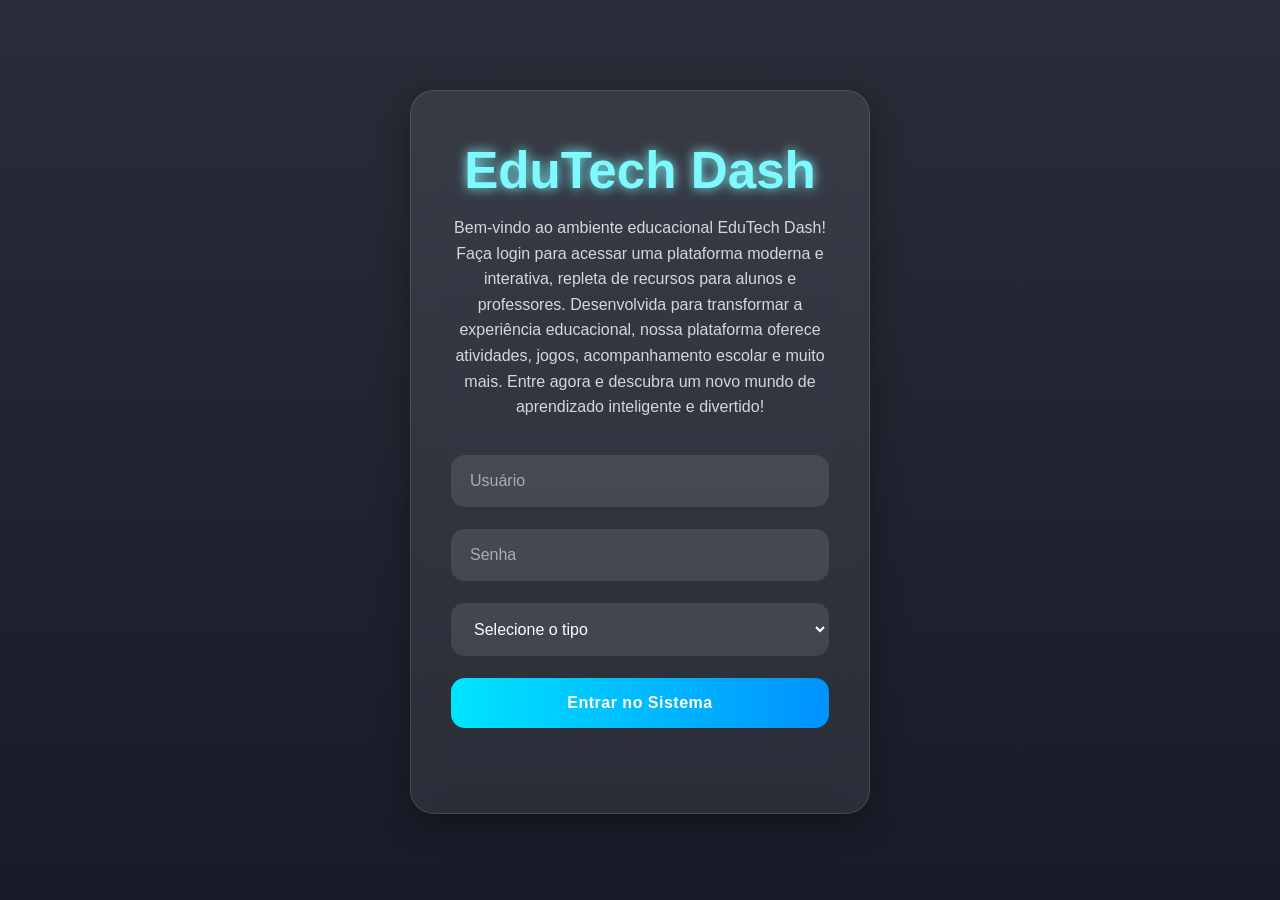
<file: index.html>
<!DOCTYPE html>
<html lang="pt-BR">

<head>

    <meta charset="UTF-8">

    <meta name="viewport" content="width=device-width, initial-scale=1.0">

    <title>EduTech Dash</title>

    <link rel="stylesheet" href="style.css">

</head>

<body>

    <!-- ===================================
         TELA DE LOGIN
    ==================================== -->

    <div class="login-screen glass" id="loginScreen">

        <h1>EduTech Dash</h1>

        <p>
            Bem-vindo ao ambiente educacional EduTech Dash! Faça login para acessar uma plataforma moderna e interativa, repleta de recursos para alunos e professores. Desenvolvida para transformar a experiência educacional, nossa plataforma oferece atividades, jogos, acompanhamento escolar e muito mais. Entre agora e descubra um novo mundo de aprendizado inteligente e divertido!
        </p>

        <form id="loginForm">

            
<input 
    type="text"
    id="usuario"
    placeholder="Usuário"
    required
>

<input
    type="password"
    id="senha"
    placeholder="Senha"
    required
>

<select id="tipoUsuario" required>
    <option value="">Selecione o tipo</option>
    <option value="professor">Professor</option>
    <option value="aluno">Aluno</option>
</select>

            <button type="submit">
                Entrar no Sistema
            </button>
            

        </form>
        <p id="mensagem"></p>
    </div>

    <!-- ===================================
         DASHBOARD PRINCIPAL
    ==================================== -->

    <div class="container dashboard" id="dashboard" style="display: none;">

        <!-- HEADER -->

        <header class="glass">

            <div class="logo">

                <h1>EduTech Dash</h1>

                <p>
                    Educação Inteligente e Interativa
                </p>

            </div>

            <!-- MENU -->

            <nav>

                <ul>

                    

                    
<li>
    <a href="professor.html" id="linkProfessorNav" aria-label="Área do Professor">
        Área do Professor </a> 
</li>

<li>
    <a href="aluno.html" id="linkAlunoNav" aria-label="Área do Aluno">  
        Área do Aluno </a>
        
    
</li>


                    <li>
                        <a href="jogosMatematicos.html">
                            Jogos Matemáticos
                        </a>
                    </li>

                    <li>
                        <a href="biblioteca.html">
                            Biblioteca
                        </a>
                    </li>

                    <li>
                        <a href="contato.html">
                            Contato
                        </a>
                    </li>

                </ul>

            </nav>

            <button onclick="logout()">Sair</button>
        </header>

        <!-- MAIN -->

        <main>

            <!-- HERO -->

            <section class="hero glass">

                <h2>
                    O futuro da educação começa aqui
                </h2>

                <p>
                    Uma plataforma moderna para alunos e professores,
                    com atividades interativas, jogos educativos,
                    acompanhamento escolar e aprendizado inteligente.
                </p>

                
            </section>

            <!-- CARDS -->

            <section class="cards">

                <!-- CARD 1 -->

                <div class="card glass">

                    <h3>
                        Jogos Matemáticos
                    </h3>

                    <p>
                        Desafios interativos para desenvolver lógica,
                        raciocínio matemático e agilidade mental.
                    </p>

                        <button id="btnJogos">Acessar Jogos</button>

                </div>

                <!-- CARD 2 -->

                <div class="card glass">

                    <h3>
                        Área do Professor
                    </h3>

                    <p>
                        Controle de notas, gerenciamento de atividades,
                        upload de materiais e comunicação com alunos.
                    </p>

                    
                    <button id="btnProfessor" >Abrir Painel</button>


                </div>

                <!-- CARD 3 -->

                <div class="card glass">

                    <h3>
                        Área do Aluno
                    </h3>

                    <p>
                        Consulte tarefas, acompanhe desempenho,
                        visualize conteúdos e participe das aulas.
                    </p>

                    
                    <button id="btnAluno" >Abrir Painel</button>


                </div>

                <!-- CARD 4 -->

                <div class="card glass">

                    <h3>
                        Biblioteca Digital
                    </h3>

                    <p>
                        Materiais de estudo, apostilas, vídeos,
                        exercícios e conteúdos complementares.
                    </p>

                    <button id="btnBiblioteca">Explorar</button>

                </div>

                
                <!-- CARD 5 -->

                <div class="card glass">

                    <h3>
                        Eventos e Avisos
                    </h3>

                    <p>
                        Acompanhe comunicados importantes,
                        calendário escolar e próximos eventos.
                    </p>

                    <button id="btnEventos">Ver Avisos</button>

                </div>

            </section>

        </main>

        <!-- FOOTER -->

        <footer class="glass" id="rodape">

            <p>
                © 2026 EduTech Dash - Transformando a Educação
            </p>

            <p>
                Desenvolvido para transformar a experiência educacional
            </p>

        </footer>

    </div>

    <script src="loginform.js" ></script>
    <script src="logout.js"></script>
  
   <script src="dashboard-role.js"></script>
   
        

</body>

</html>
</file>
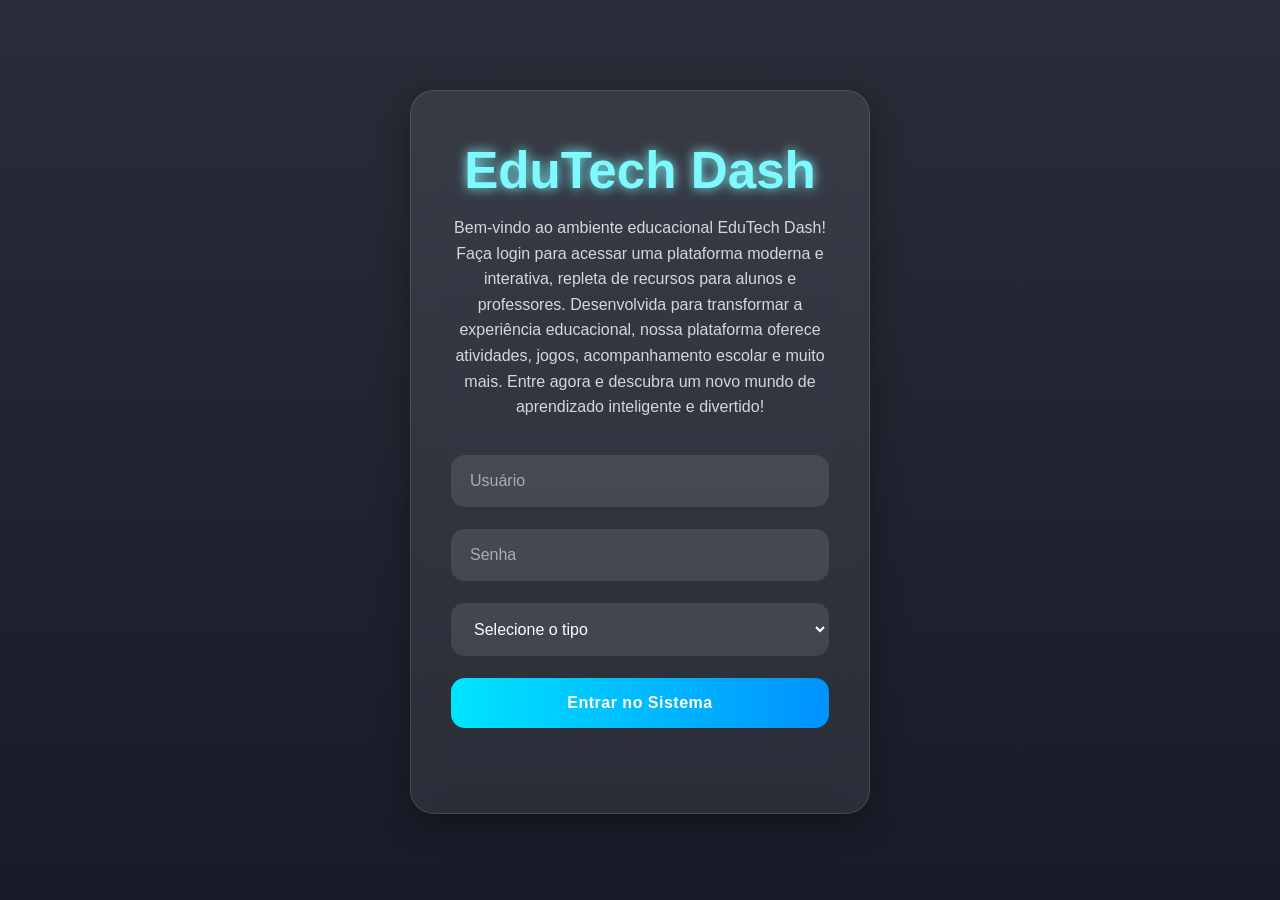
<file: aluno.html>
<!DOCTYPE html>
<html lang="pt-BR">
<head>
    <meta charset="UTF-8">
    <meta name="viewport" content="width=device-width, initial-scale=1.0">
    <title>Área do Aluno</title>
    <link rel="stylesheet" href="style.css">
</head>

<body style="visibility: hidden;">

<div class="container page-layout" id="dashboard">

    <!-- HEADER -->
    <header class="glass">
        <div class="logo">
            <h1>Área do Aluno</h1>
            <p>Seu ambiente de estudos</p>
        </div>

        <nav>
            <ul>
                <li>
                    <a href="index.html">Página Principal</a>
                </li>
            </ul>
        </nav>

        <button onclick="logout()">Sair</button>
    </header>

    <!-- CONTEÚDO -->
    <section class="cards">

        <!-- ✅ CARD 1: CADASTRO DO ALUNO -->
        <div class="card glass">

            <h3>Cadastro do Aluno</h3>

            <p>Atualize o telefone e o e-mail do responsável.</p>

            <form id="cadastroAluno">

                <input
                    type="text"
                    id="nomeAluno"
                    placeholder="Nome completo"
                    required
                >

                <input
                    type="email"
                    id="emailAluno"
                    placeholder="E-mail do responsável"
                    required
                >

                <input
                    type="tel"
                    id="telefoneAluno"
                    placeholder="Telefone do responsável"
                    required
                >

                <button type="submit">
                    Salvar Cadastro
                </button>

            </form>

            <p id="mensagemCadastro"></p>

        </div>

        <!-- ✅ CARD 2: BOLETIM -->
        <div class="card glass">

            <h3>Boletim Escolar</h3>

            <p>Informe seu nome para consultar seu desempenho.</p>

            <form id="formBoletimAluno">

                <input
                    type="text"
                    id="nomeConsultaAluno"
                    placeholder="Digite seu nome"
                    required
                >

                <button type="submit">
                    Consultar Boletim
                </button>

            </form>

            <p id="mensagemBoletim"></p>

            <div id="boletimAluno">
                <p>Digite seu nome e clique em consultar</p>
            </div>

        </div>

        <!-- ✅ CARD 3: SIMULADOR -->
        <div class="card glass">

            <h3>Simulador de Recuperação Semestral</h3>

            <p>
                Informe suas notas para verificar se já está aprovado ou quanto precisa na recuperação.
            </p>

            <input
                type="number"
                id="nota1Rec"
                placeholder="Nota 1"
                step="0.01"
            >

            <input
                type="number"
                id="nota2Rec"
                placeholder="Nota 2"
                step="0.01"
            >

            <button id="btnRecuperacao">
                Calcular Resultado
            </button>

            <p id="resultadoRec"></p>

        </div>

        <!-- ✅ CARD 4: AGENDA -->
        <div class="card glass">

            <h3>Agenda</h3>

            <p>Calendário de provas e eventos.</p>

            <button>Acessar</button>

        </div>

    </section>

    <!-- FOOTER -->
    <footer class="glass" id="rodape">
        <p>© 2026 EduTech Dash - Transformando a Educação</p>
    </footer>

</div>

<!-- ✅ SCRIPTS (ORDEM CORRETA) -->
<script src="auth.js"></script>
<script src="cadastro.js"></script>
<script src="boletim.js"></script>
<script src="recSemestral.js"></script>
<script src="logout.js"></script>

</body>
</html>
</file>
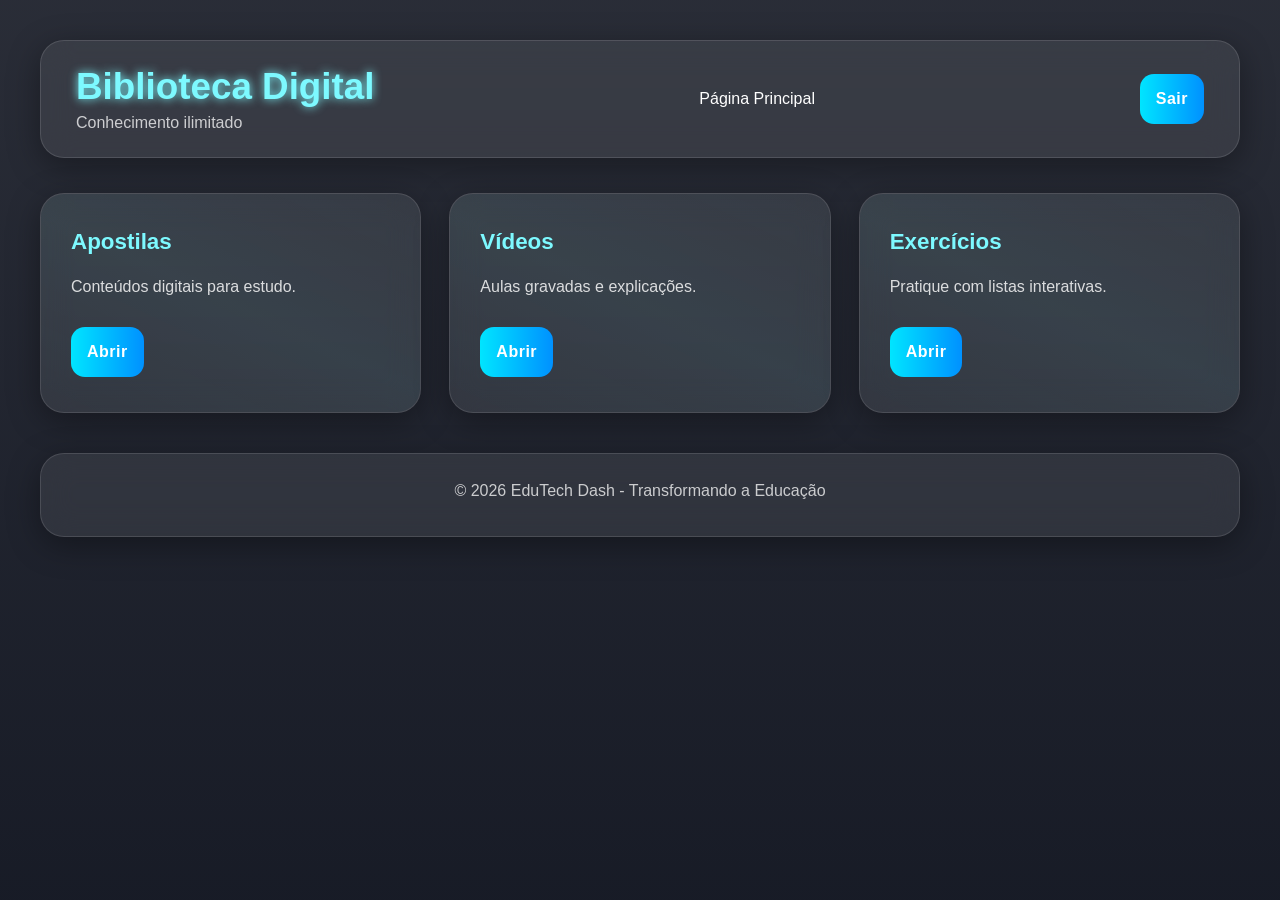
<file: biblioteca.html>
<!DOCTYPE html>
<html lang="pt-BR">
<head>
    <meta charset="UTF-8">
    <meta name="viewport" content="width=device-width, initial-scale=1.0">
    <title>Biblioteca Digital</title>
    <link rel="stylesheet" href="style.css">
</head>
<body>

<div class="container page-layout" id="dashboard">

<header class="glass">
    <div class="logo">
        <h1>Biblioteca Digital</h1>
        <p>Conhecimento ilimitado</p>
    </div>
     <nav>

                <ul>

                    <li>
                        <a href="index.html">
                            Página Principal
                        </a>
                    </li>

                   
                </ul>

            </nav>

            <button onclick="logout()">Sair</button>
</header>



<section class="cards">

<div class="card glass">
    <h3>Apostilas</h3>
    <p>Conteúdos digitais para estudo.</p>
    <button>Abrir</button>
</div>

<div class="card glass">
    <h3>Vídeos</h3>
    <p>Aulas gravadas e explicações.</p>
    <button>Abrir</button>
</div>

<div class="card glass">
    <h3>Exercícios</h3>
    <p>Pratique com listas interativas.</p>
    <button>Abrir</button>
</div>

</section>

<footer class="glass" id="rodape">
    <p>© 2026 EduTech Dash - Transformando a Educação</p>
</footer>

</div>

</body>
<script src="logout.js"></script>

</html>
</file>
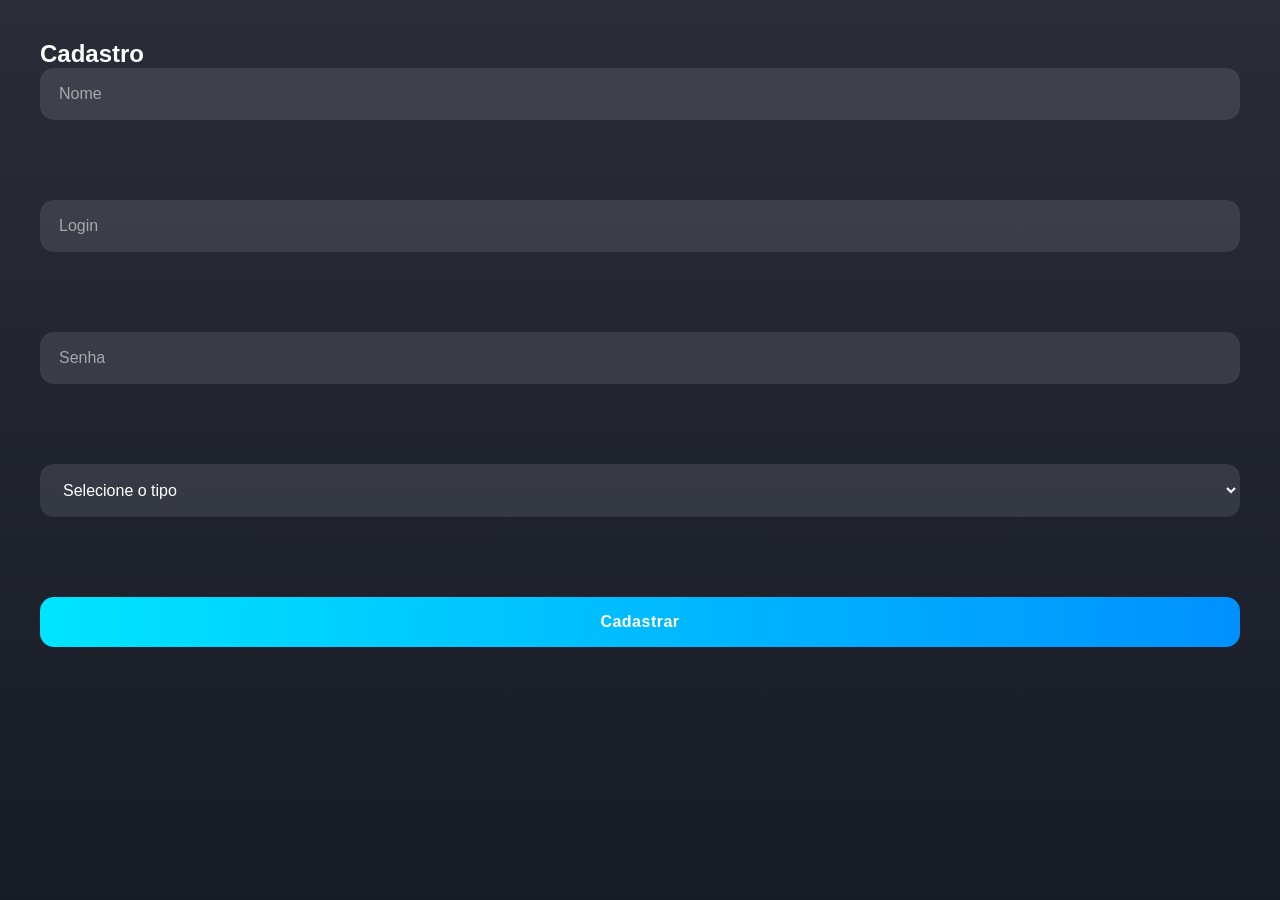
<file: cadastrese.html>
<!DOCTYPE html>
<html lang="pt-BR">
<head>
  <meta charset="UTF-8">
  <title>Cadastro de Usuário</title>
  <link rel="stylesheet" href="style.css">
</head>
<body>

  <h2>Cadastro</h2>

  <form id="formCadastro">

    <input type="text" id="nome" placeholder="Nome" required><br><br>

    <input type="text" id="login" placeholder="Login" required><br><br>

    <input type="password" id="senha" placeholder="Senha" required><br><br>

    <!-- SELEÇÃO DE PERFIL -->
    <select id="tipoUsuario" required>
      <option value="">Selecione o tipo</option>
      <option value="professor">Professor</option>
      <option value="aluno">Aluno</option>
    </select><br><br>

    <button type="submit">Cadastrar</button>

  </form>

  <p id="mensagem"></p>


</body>
<script src="cadastrese.js"></script>
</html>
</file>
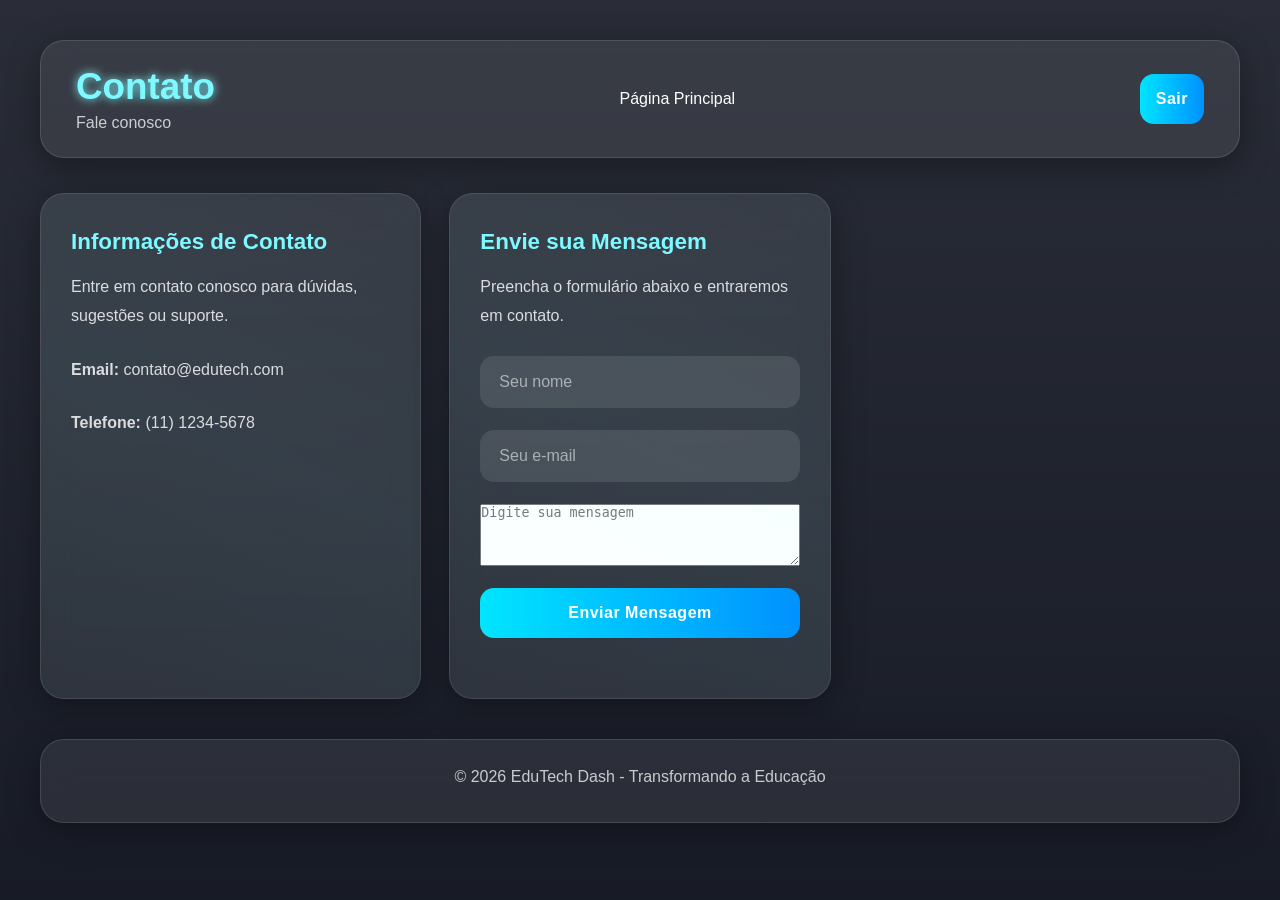
<file: contato.html>
<!DOCTYPE html>
<html lang="pt-BR">

<head>
    <meta charset="UTF-8">
    <meta name="viewport" content="width=device-width, initial-scale=1.0">
    <title>Contato</title>
    <link rel="stylesheet" href="style.css">
</head>

<body>

<div class="container page-layout" id="dashboard">

    <!-- HEADER -->
    <header class="glass">
        <div class="logo">
            <h1>Contato</h1>
            <p>Fale conosco</p>
        </div>
         <nav>

                <ul>

                    <li>
                        <a href="index.html">
                            Página Principal
                        </a>
                    </li>

                   
                </ul>

            </nav>

            <button onclick="logout()">Sair</button>
    </header>

        

    </section>

    <!-- CONTEÚDO -->
    <section class="cards">

        <div class="card glass">

            <h3>Informações de Contato</h3>
            <p>Entre em contato conosco para dúvidas, sugestões ou suporte.</p>

     <div class="info-contato">
        <p><strong>Email:</strong> contato@edutech.com</p>
        <p><strong>Telefone:</strong> (11) 1234-5678</p>
    </div>
    </div>

    <!-- ✅ FORMULÁRIO -->
    <div class="card glass">
        <h3>Envie sua Mensagem</h3>
        <p>Preencha o formulário abaixo e entraremos em contato.</p>
        <form id="formContato"> 
        <input
            type="text"
            id="nomeContato"
            placeholder="Seu nome"
            required
        >

        <input
            type="email"
            id="emailContato"
            placeholder="Seu e-mail"
            required
        >

        <textarea
            id="mensagemContato"
            placeholder="Digite sua mensagem"
            rows="4"
            required
        ></textarea>

        <button type="submit">
            Enviar Mensagem
        </button>

    </form>

    <p id="mensagemContatoResposta"></p>

</div>



    <p id="mensagemContatoResposta"></p>

</div>

    </section>

    <!-- FOOTER -->
    <footer class="glass" id="rodape">
        <p> © 2026 EduTech Dash - Transformando a Educação</p>
    </footer>

</div>

</body>
<script src="contato.js"></script>
<script src="logout.js"></script>
</html>
</file>
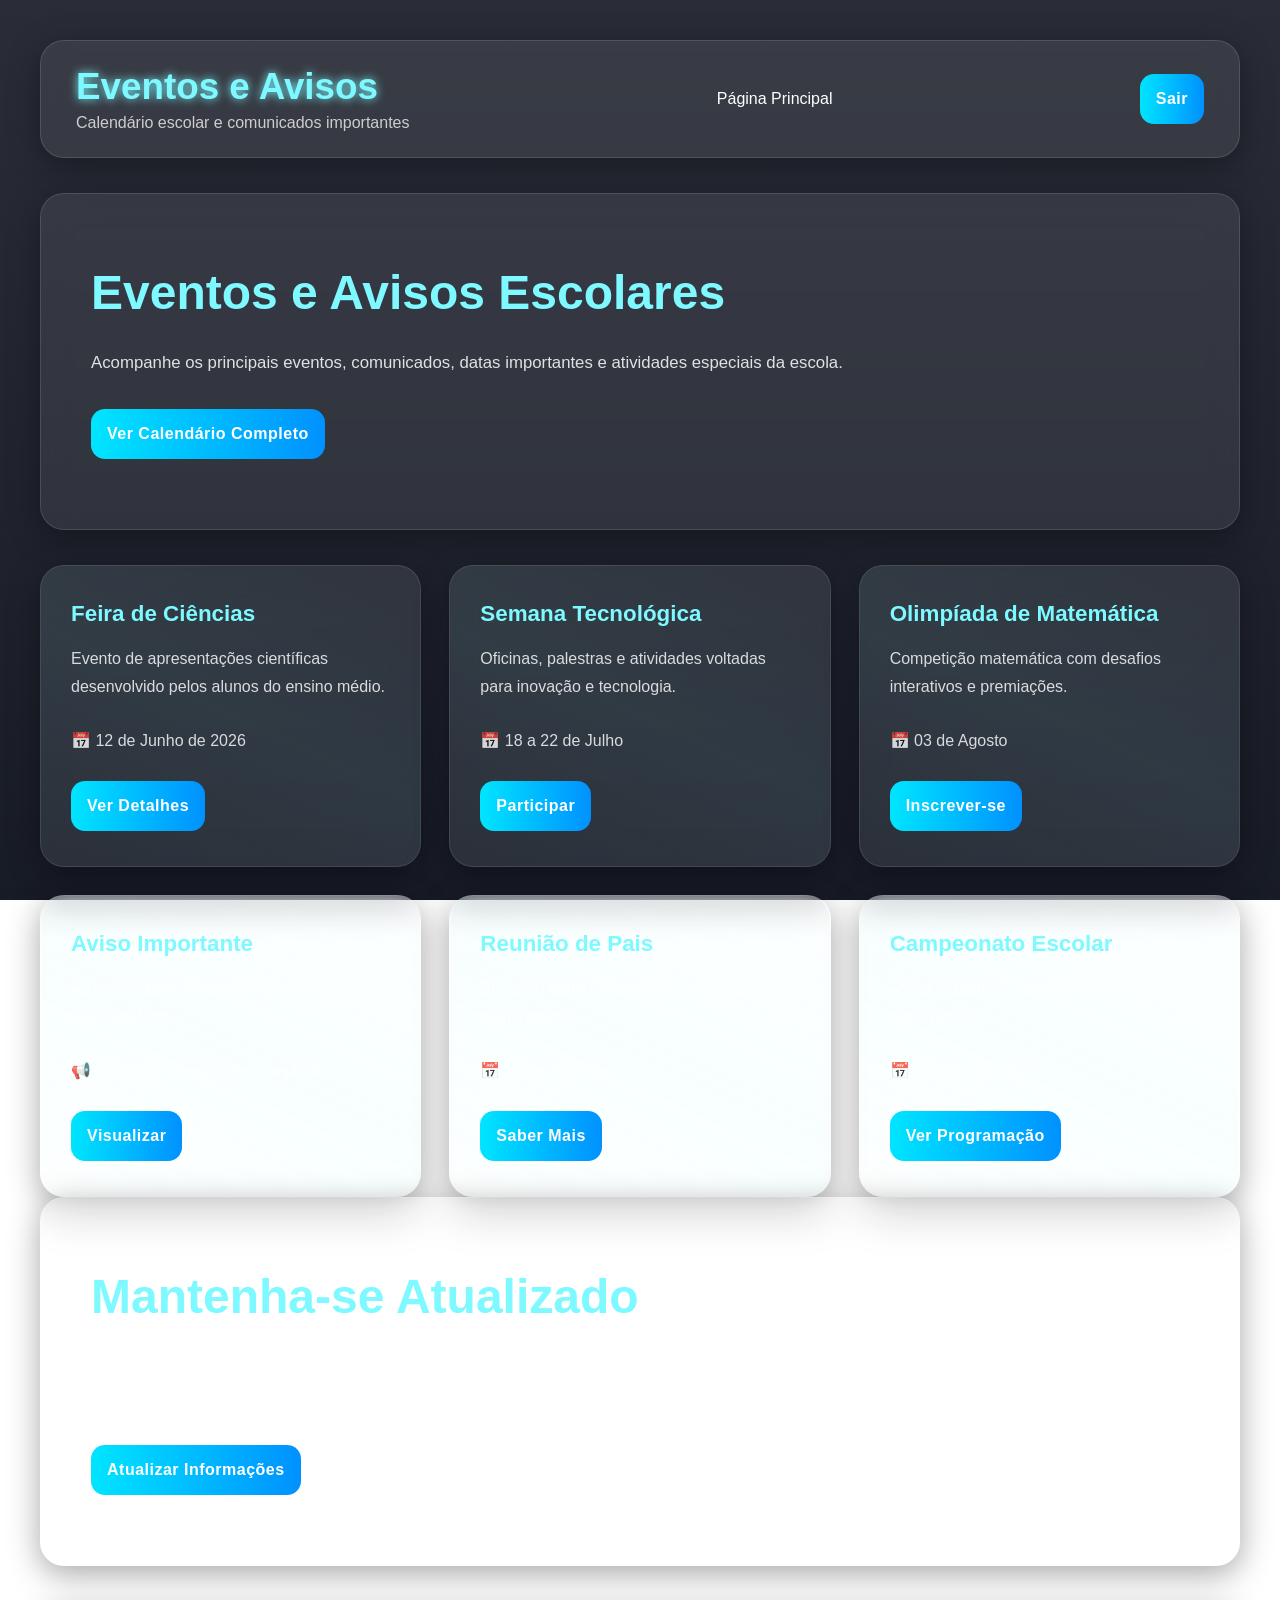
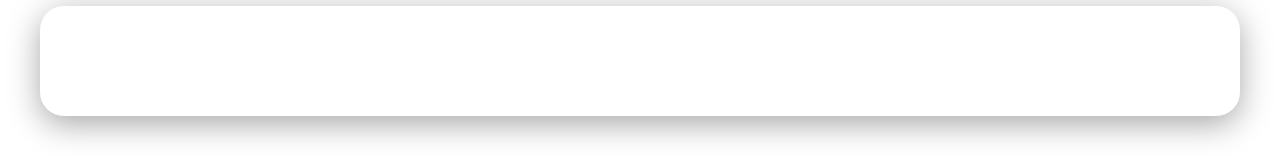
<file: eventos.html>
<!DOCTYPE html>
<html lang="pt-BR">

<head>

    <meta charset="UTF-8">

    <meta name="viewport" content="width=device-width, initial-scale=1.0">

    <title>Eventos e Avisos</title>

    <link rel="stylesheet" href="style.css">

</head>

<body>

    <!-- ===================================
         CONTAINER PRINCIPAL
    ==================================== -->

    <div class="container page-layout" id="dashboard">

        <!-- ===================================
             HEADER
        ==================================== -->

        <header class="glass">

            <div class="logo">

                <h1>Eventos e Avisos</h1>

                <p>
                    Calendário escolar e comunicados importantes
                </p>

            </div>

            <!-- MENU -->

            <nav>

                <ul>

                    <li>
                        <a href="index.html">
                            Página Principal
                        </a>
                    </li>

                   
                </ul>

            </nav>

            <button onclick="logout()">Sair</button>

        </header>

        <!-- ===================================
             HERO
        ==================================== -->

        <section class="hero glass">

            <h2>
                Eventos e Avisos Escolares
            </h2>

            <p>
                Acompanhe os principais eventos,
                comunicados, datas importantes
                e atividades especiais da escola.
            </p>

            <button>
                Ver Calendário Completo
            </button>

        </section>

 
           

        </section>

        <!-- ===================================
             CARDS DE EVENTOS
        ==================================== -->

        <section class="cards">

            <!-- EVENTO 1 -->

            <div class="card glass">

                <h3>
                    Feira de Ciências
                </h3>

                <p>
                    Evento de apresentações científicas
                    desenvolvido pelos alunos do ensino médio.
                </p>

                <p>
                    📅 12 de Junho de 2026
                </p>

                <button>
                    Ver Detalhes
                </button>

            </div>

            <!-- EVENTO 2 -->

            <div class="card glass">

                <h3>
                    Semana Tecnológica
                </h3>

                <p>
                    Oficinas, palestras e atividades
                    voltadas para inovação e tecnologia.
                </p>

                <p>
                    📅 18 a 22 de Julho
                </p>

                <button>
                    Participar
                </button>

            </div>

            <!-- EVENTO 3 -->

            <div class="card glass">

                <h3>
                    Olimpíada de Matemática
                </h3>

                <p>
                    Competição matemática com desafios
                    interativos e premiações.
                </p>

                <p>
                    📅 03 de Agosto
                </p>

                <button>
                    Inscrever-se
                </button>

            </div>

            <!-- EVENTO 4 -->

            <div class="card glass">

                <h3>
                    Aviso Importante
                </h3>

                <p>
                    As provas bimestrais começarão
                    na próxima segunda-feira.
                </p>

                <p>
                    📢 Confira o cronograma completo
                </p>

                <button>
                    Visualizar
                </button>

            </div>

            <!-- EVENTO 5 -->

            <div class="card glass">

                <h3>
                    Reunião de Pais
                </h3>

                <p>
                    Encontro entre professores,
                    coordenação e responsáveis.
                </p>

                <p>
                    📅 15 de Setembro
                </p>

                <button>
                    Saber Mais
                </button>

            </div>

            <!-- EVENTO 6 -->

            <div class="card glass">

                <h3>
                    Campeonato Escolar
                </h3>

                <p>
                    Jogos esportivos e atividades
                    recreativas entre turmas.
                </p>

                <p>
                    📅 Outubro de 2026
                </p>

                <button>
                    Ver Programação
                </button>

            </div>

        </section>

        <!-- ===================================
             ÁREA EXTRA
        ==================================== -->

        <section class="hero glass">

            <h2>
                Mantenha-se Atualizado
            </h2>

            <p>
                Consulte frequentemente esta área para
                acompanhar novos eventos, alterações no calendário,
                avisos importantes e novidades escolares.
            </p>

            <button>
                Atualizar Informações
            </button>

        </section>

        <!-- ===================================
             FOOTER
        ==================================== -->

        <footer class="glass" id="rodape">

            <p>
                ©   2026 EduTech Dash - Transformando a Educação
            </p>

            <p>
                Plataforma escolar futurista e interativa
            </p>

        </footer>

    </div>

</body>
<script src="logout.js"></script>
</html>
</file>
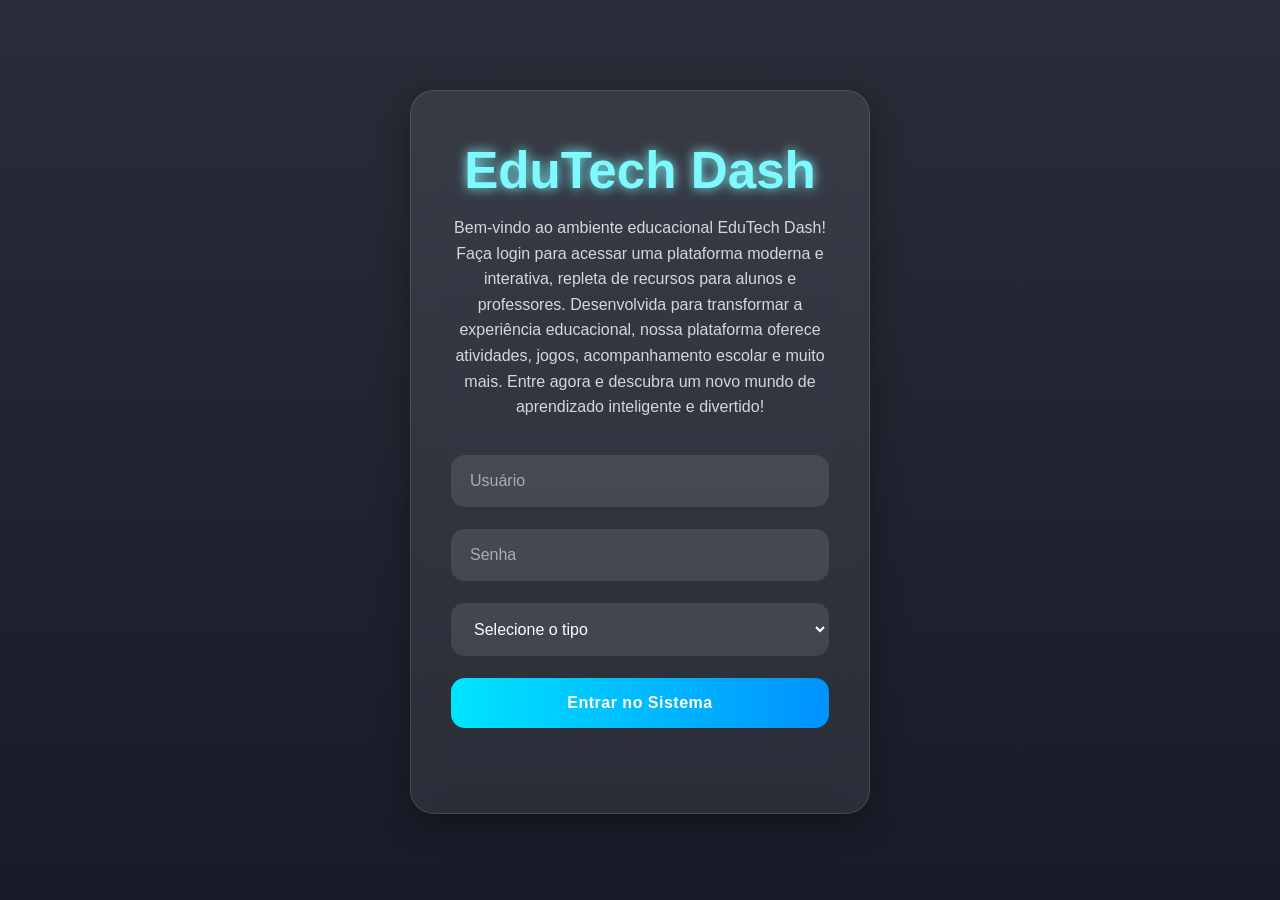
<file: jogosMatematicos.html>
<!DOCTYPE html>
<html lang="pt-BR">
<head>
  <meta charset="UTF-8">
  <meta name="viewport" content="width=device-width, initial-scale=1.0">
  <title>Jogos Matemáticos</title>
  <link rel="stylesheet" href="style.css">
</head>
<body style="visibility: hidden;">

>

  <div class="container page-layout" id="dashboard">

    <header class="glass">
      <div class="logo">
        <h1>Jogos Matemáticos</h1>
        <p>Aprendizado interativo</p>
      </div>

      <nav>
        <ul>
          <li>
            <a href="index.html">Página Principal</a>
          </li>
        </ul>
      </nav>

      <button onclick="logout()">Sair</button>
    </header>

    <!-- ABAS -->
    <section class="glass abas-jogos">
     
    </section>

    <!-- JOGOS -->
    <section class="cards">

      <!-- TABUADA -->
      <div class="card glass box-jogo ativo" id="tabuadaBox">
        <h3>Central de Desafios - Tabuada</h3>

        <p id="perguntaTabuada">Carregando pergunta...</p>

        <input
          type="number"
          id="respostaAluno"
          placeholder="Digite a resposta"
        >

        <button id="btnVerificar" type="button">
          Verificar
        </button>

        <p id="resultadoTabuada"></p>
        <p id="tempoTabuada"></p>
      </div>

      <!-- QUIZ MATEMÁTICO -->
      <div class="card glass box-jogo" id="quizMatematicaBox">
        <h3>Quiz Matemático</h3>
        <p>Responda 4 perguntas por rodada.</p>

        <p id="perguntaMatematica">Carregando pergunta...</p>

        <div class="quiz-opcoes-mat">
          <button class="opcao-mat"></button>
          <button class="opcao-mat"></button>
          <button class="opcao-mat"></button>
          <button class="opcao-mat"></button>
        </div>

        <p id="resultadoMatematica"></p>
        <p id="pontuacaoMatematica">Pontos: 0</p>
      </div>

      <!-- RACIOCÍNIO LÓGICO -->
      <div class="card glass box-jogo" id="logicaBox">
        <h3>Quiz de Raciocínio Lógico</h3>
        <p>Responda 4 perguntas por rodada.</p>

        <p id="perguntaLogica">Carregando pergunta...</p>

        <div class="quiz-opcoes-logica">
          <button class="opcao-logica"></button>
          <button class="opcao-logica"></button>
          <button class="opcao-logica"></button>
          <button class="opcao-logica"></button>
        </div>

        <p id="resultadoLogica"></p>
        <p id="pontuacaoLogica">Pontos: 0</p>
      </div>

    </section>

    <footer class="glass" id="rodape">
      <p>© 2026 EduTech Dash - Transformando a Educação</p>
    </footer>

  </div>

  
<script src="auth.js"></script>
<script src="tabuadaTurbo.js"></script>
<script src="quizMatematico.js"></script>
<script src="desafioLogico.js"></script>
<script src="logout.js"></script>


</body>
</html>
</file>
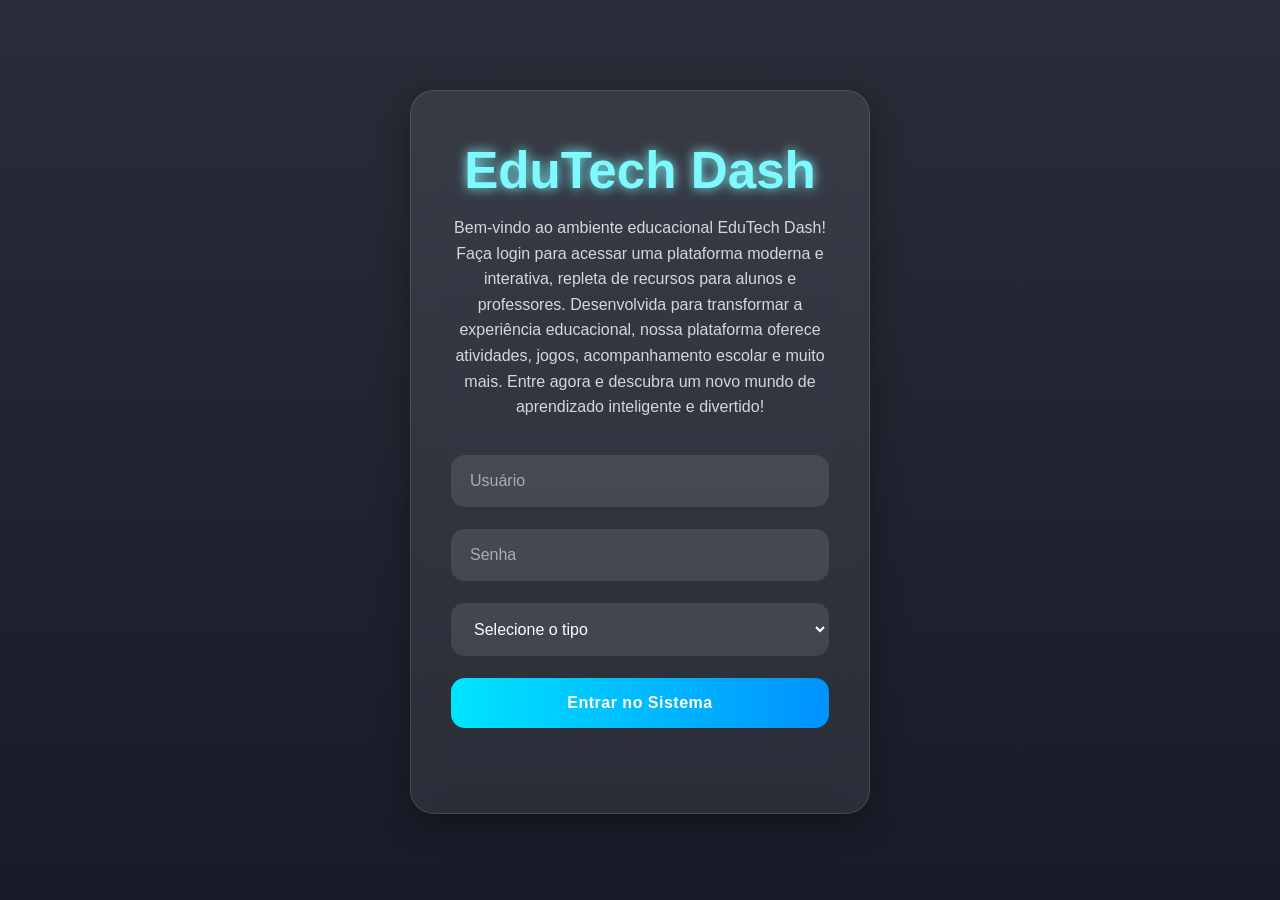
<file: professor.html>
<!DOCTYPE html>
<html lang="pt-BR">
<head>
  <meta charset="UTF-8">
  <meta name="viewport" content="width=device-width, initial-scale=1.0">
  <title>Área do Professor</title>
  <link rel="stylesheet" href="style.css">
</head>
<body style="visibility: hidden;">

  <div class="container page-layout" id="dashboard">

    <header class="glass">
      <div class="logo">
        <h1>Área do Professor</h1>
        <p>Gerenciamento educacional</p>
      </div>

      <nav>
        <ul>
          <li>
            <a href="index.html">
              Página Principal
            </a>
          </li>
        </ul>
      </nav>

      <button onclick="logout()">Sair</button>
    </header>

    <section class="cards">

      <!-- CARD 1: CADASTRO E LANÇAMENTO -->
      <div class="card glass">
        <h3>Cadastro e Lançamento</h3>
        <p>Cadastre alunos e lance notas, presenças e total de aulas.</p>

        <form id="formProfessor">

          <input type="text" id="nomeAluno" placeholder="Nome do aluno" required>

          <input type="text" id="nota1" placeholder="Nota 1">
          <input type="text" id="nota2" placeholder="Nota 2">
          <input type="text" id="nota3" placeholder="Nota 3">

          <input type="number" id="presencas" placeholder="Presenças">
          <input type="number" id="totalAulas" placeholder="Total de aulas">

          <button type="submit">
            Cadastrar / Atualizar
          </button>

        </form>

        <p id="mensagemProfessor"></p>
      </div>

      <!-- CARD 2: PAINEL DE ALUNOS -->
      <div class="card glass">
        <h3>Painel de Alunos</h3>
        <p>Busque alunos e acompanhe média, frequência, conceito, status e contato do responsável.</p>

        <input
          type="text"
          id="buscaAluno"
          placeholder="Buscar aluno"
        >

        <div id="listaAlunos"></div>
      </div>

    </section>

    <footer class="glass" id="rodape">
      <p>© 2026 EduTech Dash - Transformando a Educação</p>
    </footer>

  </div>

  <script src="auth.js"></script>
  <script src="professor.js"></script>
  <script src="logout.js"></script>
</body>
</html>
</file>
<file: style.css>
/* =========================================
   RESET
========================================= */

*{
    margin:0;
    padding:0;
    box-sizing:border-box;
}

/* =========================================
   BODY
========================================= */

body{

   

    font-family: Arial, Helvetica, sans-serif;

    min-height:100vh;

    background:
    linear-gradient(
        rgba(4,8,20,0.85),
        rgba(4,8,20,0.92)
    ),
    url("https://images.unsplash.com/photo-1516321318423-f06f85e504b3?q=80&w=1920");

    background-size:cover;
    background-position:center;
    background-attachment:fixed;

    color:white;

    padding:40px;
}

/* =========================================
   EFEITO GLASSMORPHISM
========================================= */

.glass{

    background:rgba(255,255,255,0.08);

    border:1px solid rgba(255,255,255,0.12);

    backdrop-filter:blur(16px);

    -webkit-backdrop-filter:blur(16px);

    border-radius:24px;

    box-shadow:
    0 8px 32px rgba(0,0,0,0.35);

}

/* =========================================
   LOGIN
========================================= */

.login-screen{

    width:100%;
    max-width:460px;

    margin:auto;

    padding:50px 40px;

    margin-top:50px;

    text-align:center;

    animation:fadeIn 1s ease;

}

.login-screen h1{

    font-size:3.2rem;

    margin-bottom:15px;

    color:#7df9ff;

    text-shadow:
    0 0 12px #7df9ff;

}

.login-screen p{

    opacity:0.8;

    margin-bottom:35px;

    line-height:1.6;

}

/* =========================================
   FORMULÁRIO
========================================= */

form{

    display:flex;

    flex-direction:column;

    gap:22px;

}

input{

    padding:16px 18px;

    border:none;

    border-radius:14px;

    background:rgba(255,255,255,0.10);

    color:white;

    font-size:1rem;

    outline:none;

    transition:0.3s;

    border:1px solid transparent;

}

input::placeholder{

    color:rgba(255,255,255,0.55);

}

input:focus{

    border:1px solid #7df9ff;

    box-shadow:
    0 0 18px rgba(125,249,255,0.45);

}

/* =========================================
   BOTÕES
========================================= */

button{

    padding:16px;

    border:none;

    border-radius:14px;

    background:
    linear-gradient(
        90deg,
        #00e5ff,
        #0091ff
    );

    color:white;

    font-size:1rem;

    font-weight:bold;

    cursor:pointer;

    transition:0.35s;

    letter-spacing:0.5px;

}

button:hover{

    transform:translateY(-4px);

    box-shadow:
    0 0 25px rgba(0,229,255,0.55);

}

/* =========================================
   DASHBOARD
========================================= */

.dashboard{

    display:none;

    width:100%;

    max-width:1500px;

    margin:auto;

    animation:fadeIn 1s ease;

}

/* =========================================
   HEADER
========================================= */

header{

    display:flex;

    justify-content:space-between;

    align-items:center;

    padding:25px 35px;

    margin-bottom:35px;

}

/* =========================================
   LOGO
========================================= */

.logo h1{

    color:#7df9ff;

    font-size:2.3rem;

    margin-bottom:6px;

    text-shadow:
    0 0 10px #7df9ff;

}

.logo p{

    opacity:0.75;

}

/* =========================================
   MENU
========================================= */

nav ul{

    display:flex;

    gap:18px;

    list-style:none;

    flex-wrap:wrap;

}

nav a{

    text-decoration:none;

    color:white;

    padding:12px 18px;

    border-radius:12px;

    transition:0.3s;

    display:block;

}

nav a:hover{

    background:rgba(255,255,255,0.08);

    color:#7df9ff;

    box-shadow:
    0 0 15px rgba(125,249,255,0.2);

}

/* =========================================
   HERO
========================================= */

.hero{

    padding:70px 50px;

    margin-bottom:35px;

}

.hero h2{

    font-size:3rem;

    color:#7df9ff;

    margin-bottom:25px;

    max-width:700px;

    line-height:1.2;

}

.hero p{

    max-width:760px;

    line-height:1.9;

    opacity:0.85;

    margin-bottom:30px;

    font-size:1.05rem;

}

/* =========================================
   CARDS
========================================= */

.cards{

    display:grid;

    grid-template-columns:
    repeat(auto-fit,minmax(300px,1fr));

    gap:28px;

}

/* =========================================
   CARD
========================================= */

.card{

    padding:35px 30px;

    transition:0.35s;

    position:relative;

    overflow:hidden;

}

.card::before{

    content:"";

    position:absolute;

    top:-50%;

    left:-50%;

    width:200%;

    height:200%;

    background:
    linear-gradient(
        transparent,
        rgba(125,249,255,0.05),
        transparent
    );

    transform:rotate(25deg);

    pointer-events: none;

}

.card:hover{

    transform:
    translateY(-8px)
    scale(1.01);

    border:1px solid rgba(125,249,255,0.35);

    box-shadow:
    0 0 30px rgba(0,229,255,0.18);

}

.card h3{

    color:#7df9ff;

    margin-bottom:18px;

    font-size:1.4rem;

    position:relative;

    z-index:2;

}

.card p{

    opacity:0.82;

    line-height:1.8;

    margin-bottom:25px;

    position:relative;

    z-index:2;

}

.card button{

    position:relative;

    z-index:2;

}

/* =========================================
   FOOTER
========================================= */

footer{

    margin-top:40px;

    padding:28px;

    text-align:center;

}

footer p{

    opacity:0.75;

    margin-bottom:8px;

}

/* =========================================
   ANIMAÇÕES
========================================= */

@keyframes fadeIn{

    from{

        opacity:0;

        transform:translateY(20px);

    }

    to{

        opacity:1;

        transform:translateY(0);

    }

}

/* =========================================
   RESPONSIVIDADE
========================================= */

@media(max-width:980px){

    header{

        flex-direction:column;

        gap:25px;

        text-align:center;

    }

    nav ul{

        justify-content:center;

    }

    .hero{

        padding:45px 30px;

    }

    .hero h2{

        font-size:2.2rem;

    }

}

@media(max-width:650px){

    body{

        padding:20px;

    }

    .login-screen{

        padding:40px 25px;

    }

    .login-screen h1{

        font-size:2.3rem;

    }

    .hero{

        padding:30px 25px;

    }

    .hero h2{

        font-size:1.8rem;

    }

    .cards{

        grid-template-columns:1fr;

    }

    nav ul{

        flex-direction:column;

        align-items:center;

    }

}

/* =========================================
   QUIZ E DESAFIO LÓGICO
========================================= */

.quiz-opcoes{

    display:flex;

    flex-direction:column;

    gap:15px;

    margin-top:20px;

}

.opcao-logica{

    width:100% }

    /* =========================================
   BOLETIM
========================================= */

.linha-boletim{

    background:rgba(255,255,255,0.05);

    border-radius:14px;

    padding:15px;

    margin-top:15px;

    border:1px solid rgba(255,255,255,0.08);

}

.linha-boletim h4{

    color:#7df9ff;

    margin-bottom:8px;

}

.linha-boletim p{

    margin-bottom:5px;

}

#tipoUsuario {

    padding:16px 18px;

    border:none;

    border-radius:14px;

    background:rgba(255,255,255,0.10);

    color:white;

    font-size:1rem;

    outline:none;

    transition:0.3s;

    border:1px solid transparent;

}

/* TEXTO DAS OPÇÕES (IMPORTANTE) */
#tipoUsuario option {
    color:black; /* evita ficar invisível */
}

/* FOCO (igual input) */
#tipoUsuario:focus {

    border:1px solid #7df9ff;

    box-shadow:
    0 0 18px rgba(125,249,255,0.45);

}
</file>
